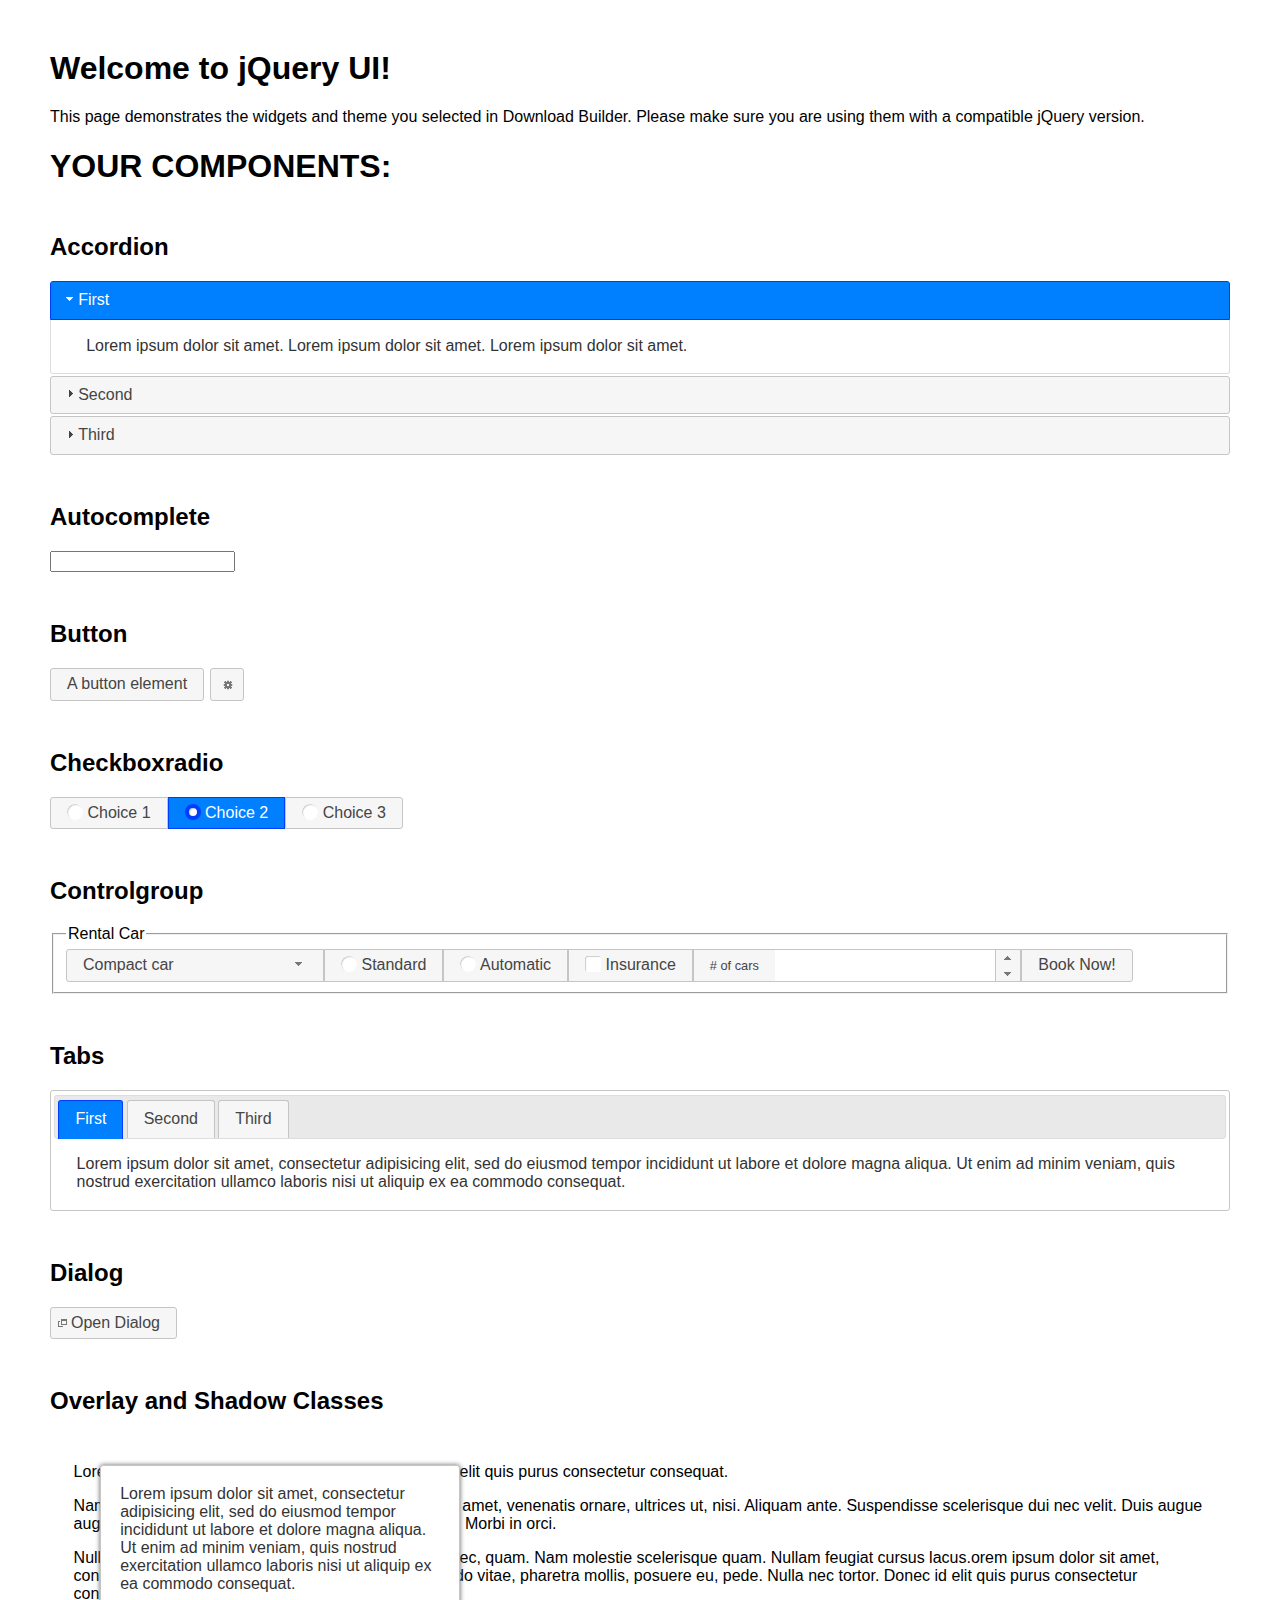
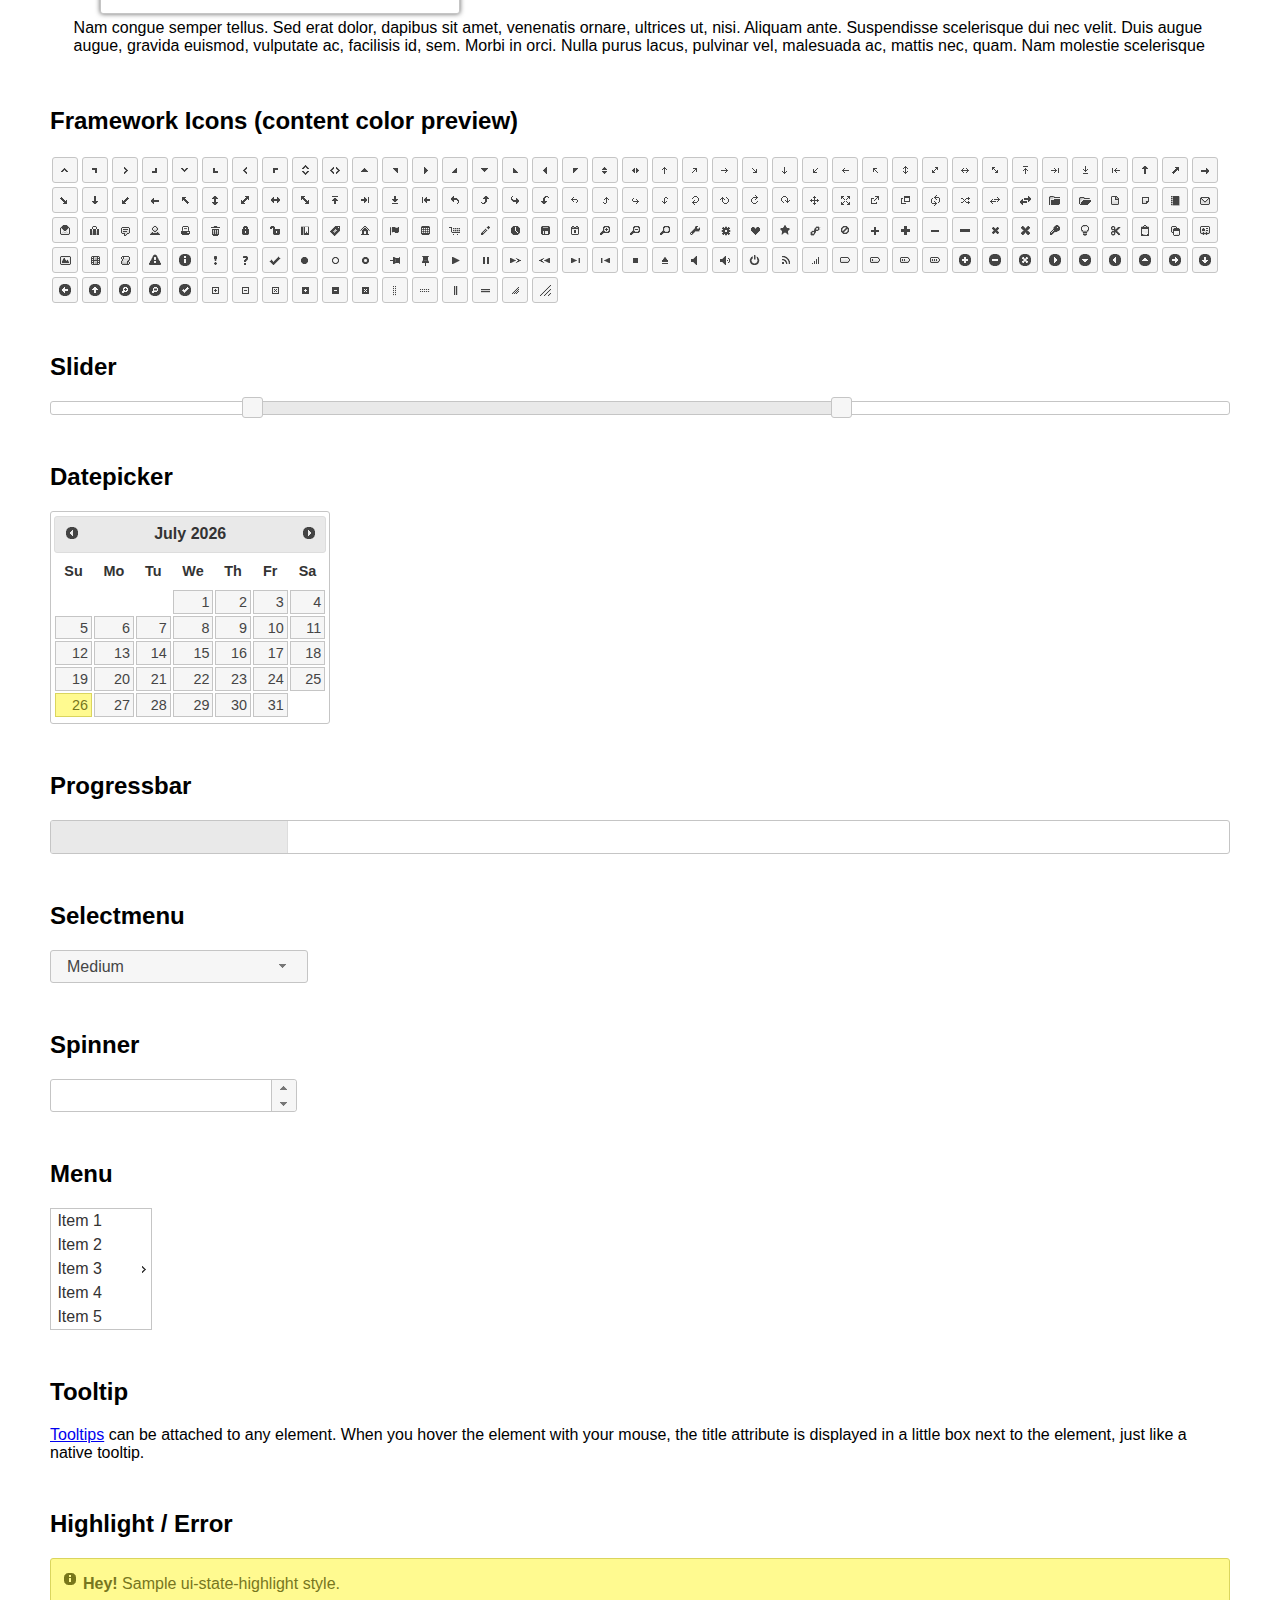
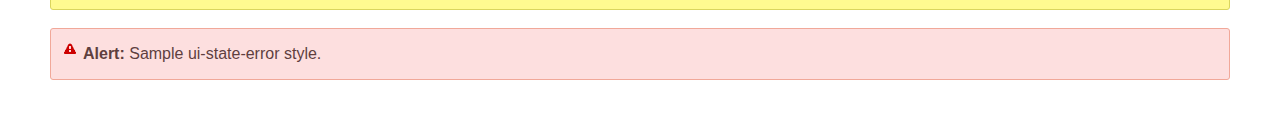
<file: target/boutiqueStore-1/vendor/jqueryui/index.html>
<!doctype html>
<html lang="us">
<head>
	<meta charset="utf-8">
	<title>jQuery UI Example Page</title>
	<link href="jquery-ui.css" rel="stylesheet">
	<style>
	body{
		font-family: "Trebuchet MS", sans-serif;
		margin: 50px;
	}
	.demoHeaders {
		margin-top: 2em;
	}
	#dialog-link {
		padding: .4em 1em .4em 20px;
		text-decoration: none;
		position: relative;
	}
	#dialog-link span.ui-icon {
		margin: 0 5px 0 0;
		position: absolute;
		left: .2em;
		top: 50%;
		margin-top: -8px;
	}
	#icons {
		margin: 0;
		padding: 0;
	}
	#icons li {
		margin: 2px;
		position: relative;
		padding: 4px 0;
		cursor: pointer;
		float: left;
		list-style: none;
	}
	#icons span.ui-icon {
		float: left;
		margin: 0 4px;
	}
	.fakewindowcontain .ui-widget-overlay {
		position: absolute;
	}
	select {
		width: 200px;
	}
	</style>
</head>
<body>

<h1>Welcome to jQuery UI!</h1>

<div class="ui-widget">
	<p>This page demonstrates the widgets and theme you selected in Download Builder. Please make sure you are using them with a compatible jQuery version.</p>
</div>

<h1>YOUR COMPONENTS:</h1>


<!-- Accordion -->
<h2 class="demoHeaders">Accordion</h2>
<div id="accordion">
	<h3>First</h3>
	<div>Lorem ipsum dolor sit amet. Lorem ipsum dolor sit amet. Lorem ipsum dolor sit amet.</div>
	<h3>Second</h3>
	<div>Phasellus mattis tincidunt nibh.</div>
	<h3>Third</h3>
	<div>Nam dui erat, auctor a, dignissim quis.</div>
</div>



<!-- Autocomplete -->
<h2 class="demoHeaders">Autocomplete</h2>
<div>
	<input id="autocomplete" title="type &quot;a&quot;">
</div>



<!-- Button -->
<h2 class="demoHeaders">Button</h2>
<button id="button">A button element</button>
<button id="button-icon">An icon-only button</button>



<!-- Checkboxradio -->
<h2 class="demoHeaders">Checkboxradio</h2>
<form style="margin-top: 1em;">
	<div id="radioset">
		<input type="radio" id="radio1" name="radio"><label for="radio1">Choice 1</label>
		<input type="radio" id="radio2" name="radio" checked="checked"><label for="radio2">Choice 2</label>
		<input type="radio" id="radio3" name="radio"><label for="radio3">Choice 3</label>
	</div>
</form>



<!-- Controlgroup -->
<h2 class="demoHeaders">Controlgroup</h2>
<fieldset>
	<legend>Rental Car</legend>
	<div id="controlgroup">
		<select id="car-type">
			<option>Compact car</option>
			<option>Midsize car</option>
			<option>Full size car</option>
			<option>SUV</option>
			<option>Luxury</option>
			<option>Truck</option>
			<option>Van</option>
		</select>
		<label for="transmission-standard">Standard</label>
		<input type="radio" name="transmission" id="transmission-standard">
		<label for="transmission-automatic">Automatic</label>
		<input type="radio" name="transmission" id="transmission-automatic">
		<label for="insurance">Insurance</label>
		<input type="checkbox" name="insurance" id="insurance">
		<label for="horizontal-spinner" class="ui-controlgroup-label"># of cars</label>
		<input id="horizontal-spinner" class="ui-spinner-input">
		<button>Book Now!</button>
	</div>
</fieldset>



<!-- Tabs -->
<h2 class="demoHeaders">Tabs</h2>
<div id="tabs">
	<ul>
		<li><a href="#tabs-1">First</a></li>
		<li><a href="#tabs-2">Second</a></li>
		<li><a href="#tabs-3">Third</a></li>
	</ul>
	<div id="tabs-1">Lorem ipsum dolor sit amet, consectetur adipisicing elit, sed do eiusmod tempor incididunt ut labore et dolore magna aliqua. Ut enim ad minim veniam, quis nostrud exercitation ullamco laboris nisi ut aliquip ex ea commodo consequat.</div>
	<div id="tabs-2">Phasellus mattis tincidunt nibh. Cras orci urna, blandit id, pretium vel, aliquet ornare, felis. Maecenas scelerisque sem non nisl. Fusce sed lorem in enim dictum bibendum.</div>
	<div id="tabs-3">Nam dui erat, auctor a, dignissim quis, sollicitudin eu, felis. Pellentesque nisi urna, interdum eget, sagittis et, consequat vestibulum, lacus. Mauris porttitor ullamcorper augue.</div>
</div>



<h2 class="demoHeaders">Dialog</h2>
<p>
	<button id="dialog-link" class="ui-button ui-corner-all ui-widget">
		<span class="ui-icon ui-icon-newwin"></span>Open Dialog
	</button>
</p>

<h2 class="demoHeaders">Overlay and Shadow Classes</h2>
<div style="position: relative; width: 96%; height: 200px; padding:1% 2%; overflow:hidden;" class="fakewindowcontain">
	<p>Lorem ipsum dolor sit amet,  Nulla nec tortor. Donec id elit quis purus consectetur consequat. </p><p>Nam congue semper tellus. Sed erat dolor, dapibus sit amet, venenatis ornare, ultrices ut, nisi. Aliquam ante. Suspendisse scelerisque dui nec velit. Duis augue augue, gravida euismod, vulputate ac, facilisis id, sem. Morbi in orci. </p><p>Nulla purus lacus, pulvinar vel, malesuada ac, mattis nec, quam. Nam molestie scelerisque quam. Nullam feugiat cursus lacus.orem ipsum dolor sit amet, consectetur adipiscing elit. Donec libero risus, commodo vitae, pharetra mollis, posuere eu, pede. Nulla nec tortor. Donec id elit quis purus consectetur consequat. </p><p>Nam congue semper tellus. Sed erat dolor, dapibus sit amet, venenatis ornare, ultrices ut, nisi. Aliquam ante. Suspendisse scelerisque dui nec velit. Duis augue augue, gravida euismod, vulputate ac, facilisis id, sem. Morbi in orci. Nulla purus lacus, pulvinar vel, malesuada ac, mattis nec, quam. Nam molestie scelerisque quam. </p><p>Nullam feugiat cursus lacus.orem ipsum dolor sit amet, consectetur adipiscing elit. Donec libero risus, commodo vitae, pharetra mollis, posuere eu, pede. Nulla nec tortor. Donec id elit quis purus consectetur consequat. Nam congue semper tellus. Sed erat dolor, dapibus sit amet, venenatis ornare, ultrices ut, nisi. Aliquam ante. </p><p>Suspendisse scelerisque dui nec velit. Duis augue augue, gravida euismod, vulputate ac, facilisis id, sem. Morbi in orci. Nulla purus lacus, pulvinar vel, malesuada ac, mattis nec, quam. Nam molestie scelerisque quam. Nullam feugiat cursus lacus.orem ipsum dolor sit amet, consectetur adipiscing elit. Donec libero risus, commodo vitae, pharetra mollis, posuere eu, pede. Nulla nec tortor. Donec id elit quis purus consectetur consequat. Nam congue semper tellus. Sed erat dolor, dapibus sit amet, venenatis ornare, ultrices ut, nisi. </p>

	<!-- ui-dialog -->
	<div class="ui-widget-overlay ui-front"></div>
	<div style="position: absolute; width: 320px; left: 50px; top: 30px; padding: 1.2em" class="ui-widget ui-front ui-widget-content ui-corner-all ui-widget-shadow">
		Lorem ipsum dolor sit amet, consectetur adipisicing elit, sed do eiusmod tempor incididunt ut labore et dolore magna aliqua. Ut enim ad minim veniam, quis nostrud exercitation ullamco laboris nisi ut aliquip ex ea commodo consequat.
	</div>

</div>

<!-- ui-dialog -->
<div id="dialog" title="Dialog Title">
	<p>Lorem ipsum dolor sit amet, consectetur adipisicing elit, sed do eiusmod tempor incididunt ut labore et dolore magna aliqua. Ut enim ad minim veniam, quis nostrud exercitation ullamco laboris nisi ut aliquip ex ea commodo consequat.</p>
</div>



<h2 class="demoHeaders">Framework Icons (content color preview)</h2>
<ul id="icons" class="ui-widget ui-helper-clearfix">
	<li class="ui-state-default ui-corner-all" title=".ui-icon-caret-1-n"><span class="ui-icon ui-icon-caret-1-n"></span></li>
	<li class="ui-state-default ui-corner-all" title=".ui-icon-caret-1-ne"><span class="ui-icon ui-icon-caret-1-ne"></span></li>
	<li class="ui-state-default ui-corner-all" title=".ui-icon-caret-1-e"><span class="ui-icon ui-icon-caret-1-e"></span></li>
	<li class="ui-state-default ui-corner-all" title=".ui-icon-caret-1-se"><span class="ui-icon ui-icon-caret-1-se"></span></li>
	<li class="ui-state-default ui-corner-all" title=".ui-icon-caret-1-s"><span class="ui-icon ui-icon-caret-1-s"></span></li>
	<li class="ui-state-default ui-corner-all" title=".ui-icon-caret-1-sw"><span class="ui-icon ui-icon-caret-1-sw"></span></li>
	<li class="ui-state-default ui-corner-all" title=".ui-icon-caret-1-w"><span class="ui-icon ui-icon-caret-1-w"></span></li>
	<li class="ui-state-default ui-corner-all" title=".ui-icon-caret-1-nw"><span class="ui-icon ui-icon-caret-1-nw"></span></li>
	<li class="ui-state-default ui-corner-all" title=".ui-icon-caret-2-n-s"><span class="ui-icon ui-icon-caret-2-n-s"></span></li>
	<li class="ui-state-default ui-corner-all" title=".ui-icon-caret-2-e-w"><span class="ui-icon ui-icon-caret-2-e-w"></span></li>
	<li class="ui-state-default ui-corner-all" title=".ui-icon-triangle-1-n"><span class="ui-icon ui-icon-triangle-1-n"></span></li>
	<li class="ui-state-default ui-corner-all" title=".ui-icon-triangle-1-ne"><span class="ui-icon ui-icon-triangle-1-ne"></span></li>
	<li class="ui-state-default ui-corner-all" title=".ui-icon-triangle-1-e"><span class="ui-icon ui-icon-triangle-1-e"></span></li>
	<li class="ui-state-default ui-corner-all" title=".ui-icon-triangle-1-se"><span class="ui-icon ui-icon-triangle-1-se"></span></li>
	<li class="ui-state-default ui-corner-all" title=".ui-icon-triangle-1-s"><span class="ui-icon ui-icon-triangle-1-s"></span></li>
	<li class="ui-state-default ui-corner-all" title=".ui-icon-triangle-1-sw"><span class="ui-icon ui-icon-triangle-1-sw"></span></li>
	<li class="ui-state-default ui-corner-all" title=".ui-icon-triangle-1-w"><span class="ui-icon ui-icon-triangle-1-w"></span></li>
	<li class="ui-state-default ui-corner-all" title=".ui-icon-triangle-1-nw"><span class="ui-icon ui-icon-triangle-1-nw"></span></li>
	<li class="ui-state-default ui-corner-all" title=".ui-icon-triangle-2-n-s"><span class="ui-icon ui-icon-triangle-2-n-s"></span></li>
	<li class="ui-state-default ui-corner-all" title=".ui-icon-triangle-2-e-w"><span class="ui-icon ui-icon-triangle-2-e-w"></span></li>
	<li class="ui-state-default ui-corner-all" title=".ui-icon-arrow-1-n"><span class="ui-icon ui-icon-arrow-1-n"></span></li>
	<li class="ui-state-default ui-corner-all" title=".ui-icon-arrow-1-ne"><span class="ui-icon ui-icon-arrow-1-ne"></span></li>
	<li class="ui-state-default ui-corner-all" title=".ui-icon-arrow-1-e"><span class="ui-icon ui-icon-arrow-1-e"></span></li>
	<li class="ui-state-default ui-corner-all" title=".ui-icon-arrow-1-se"><span class="ui-icon ui-icon-arrow-1-se"></span></li>
	<li class="ui-state-default ui-corner-all" title=".ui-icon-arrow-1-s"><span class="ui-icon ui-icon-arrow-1-s"></span></li>
	<li class="ui-state-default ui-corner-all" title=".ui-icon-arrow-1-sw"><span class="ui-icon ui-icon-arrow-1-sw"></span></li>
	<li class="ui-state-default ui-corner-all" title=".ui-icon-arrow-1-w"><span class="ui-icon ui-icon-arrow-1-w"></span></li>
	<li class="ui-state-default ui-corner-all" title=".ui-icon-arrow-1-nw"><span class="ui-icon ui-icon-arrow-1-nw"></span></li>
	<li class="ui-state-default ui-corner-all" title=".ui-icon-arrow-2-n-s"><span class="ui-icon ui-icon-arrow-2-n-s"></span></li>
	<li class="ui-state-default ui-corner-all" title=".ui-icon-arrow-2-ne-sw"><span class="ui-icon ui-icon-arrow-2-ne-sw"></span></li>
	<li class="ui-state-default ui-corner-all" title=".ui-icon-arrow-2-e-w"><span class="ui-icon ui-icon-arrow-2-e-w"></span></li>
	<li class="ui-state-default ui-corner-all" title=".ui-icon-arrow-2-se-nw"><span class="ui-icon ui-icon-arrow-2-se-nw"></span></li>
	<li class="ui-state-default ui-corner-all" title=".ui-icon-arrowstop-1-n"><span class="ui-icon ui-icon-arrowstop-1-n"></span></li>
	<li class="ui-state-default ui-corner-all" title=".ui-icon-arrowstop-1-e"><span class="ui-icon ui-icon-arrowstop-1-e"></span></li>
	<li class="ui-state-default ui-corner-all" title=".ui-icon-arrowstop-1-s"><span class="ui-icon ui-icon-arrowstop-1-s"></span></li>
	<li class="ui-state-default ui-corner-all" title=".ui-icon-arrowstop-1-w"><span class="ui-icon ui-icon-arrowstop-1-w"></span></li>
	<li class="ui-state-default ui-corner-all" title=".ui-icon-arrowthick-1-n"><span class="ui-icon ui-icon-arrowthick-1-n"></span></li>
	<li class="ui-state-default ui-corner-all" title=".ui-icon-arrowthick-1-ne"><span class="ui-icon ui-icon-arrowthick-1-ne"></span></li>
	<li class="ui-state-default ui-corner-all" title=".ui-icon-arrowthick-1-e"><span class="ui-icon ui-icon-arrowthick-1-e"></span></li>
	<li class="ui-state-default ui-corner-all" title=".ui-icon-arrowthick-1-se"><span class="ui-icon ui-icon-arrowthick-1-se"></span></li>
	<li class="ui-state-default ui-corner-all" title=".ui-icon-arrowthick-1-s"><span class="ui-icon ui-icon-arrowthick-1-s"></span></li>
	<li class="ui-state-default ui-corner-all" title=".ui-icon-arrowthick-1-sw"><span class="ui-icon ui-icon-arrowthick-1-sw"></span></li>
	<li class="ui-state-default ui-corner-all" title=".ui-icon-arrowthick-1-w"><span class="ui-icon ui-icon-arrowthick-1-w"></span></li>
	<li class="ui-state-default ui-corner-all" title=".ui-icon-arrowthick-1-nw"><span class="ui-icon ui-icon-arrowthick-1-nw"></span></li>
	<li class="ui-state-default ui-corner-all" title=".ui-icon-arrowthick-2-n-s"><span class="ui-icon ui-icon-arrowthick-2-n-s"></span></li>
	<li class="ui-state-default ui-corner-all" title=".ui-icon-arrowthick-2-ne-sw"><span class="ui-icon ui-icon-arrowthick-2-ne-sw"></span></li>
	<li class="ui-state-default ui-corner-all" title=".ui-icon-arrowthick-2-e-w"><span class="ui-icon ui-icon-arrowthick-2-e-w"></span></li>
	<li class="ui-state-default ui-corner-all" title=".ui-icon-arrowthick-2-se-nw"><span class="ui-icon ui-icon-arrowthick-2-se-nw"></span></li>
	<li class="ui-state-default ui-corner-all" title=".ui-icon-arrowthickstop-1-n"><span class="ui-icon ui-icon-arrowthickstop-1-n"></span></li>
	<li class="ui-state-default ui-corner-all" title=".ui-icon-arrowthickstop-1-e"><span class="ui-icon ui-icon-arrowthickstop-1-e"></span></li>
	<li class="ui-state-default ui-corner-all" title=".ui-icon-arrowthickstop-1-s"><span class="ui-icon ui-icon-arrowthickstop-1-s"></span></li>
	<li class="ui-state-default ui-corner-all" title=".ui-icon-arrowthickstop-1-w"><span class="ui-icon ui-icon-arrowthickstop-1-w"></span></li>
	<li class="ui-state-default ui-corner-all" title=".ui-icon-arrowreturnthick-1-w"><span class="ui-icon ui-icon-arrowreturnthick-1-w"></span></li>
	<li class="ui-state-default ui-corner-all" title=".ui-icon-arrowreturnthick-1-n"><span class="ui-icon ui-icon-arrowreturnthick-1-n"></span></li>
	<li class="ui-state-default ui-corner-all" title=".ui-icon-arrowreturnthick-1-e"><span class="ui-icon ui-icon-arrowreturnthick-1-e"></span></li>
	<li class="ui-state-default ui-corner-all" title=".ui-icon-arrowreturnthick-1-s"><span class="ui-icon ui-icon-arrowreturnthick-1-s"></span></li>
	<li class="ui-state-default ui-corner-all" title=".ui-icon-arrowreturn-1-w"><span class="ui-icon ui-icon-arrowreturn-1-w"></span></li>
	<li class="ui-state-default ui-corner-all" title=".ui-icon-arrowreturn-1-n"><span class="ui-icon ui-icon-arrowreturn-1-n"></span></li>
	<li class="ui-state-default ui-corner-all" title=".ui-icon-arrowreturn-1-e"><span class="ui-icon ui-icon-arrowreturn-1-e"></span></li>
	<li class="ui-state-default ui-corner-all" title=".ui-icon-arrowreturn-1-s"><span class="ui-icon ui-icon-arrowreturn-1-s"></span></li>
	<li class="ui-state-default ui-corner-all" title=".ui-icon-arrowrefresh-1-w"><span class="ui-icon ui-icon-arrowrefresh-1-w"></span></li>
	<li class="ui-state-default ui-corner-all" title=".ui-icon-arrowrefresh-1-n"><span class="ui-icon ui-icon-arrowrefresh-1-n"></span></li>
	<li class="ui-state-default ui-corner-all" title=".ui-icon-arrowrefresh-1-e"><span class="ui-icon ui-icon-arrowrefresh-1-e"></span></li>
	<li class="ui-state-default ui-corner-all" title=".ui-icon-arrowrefresh-1-s"><span class="ui-icon ui-icon-arrowrefresh-1-s"></span></li>
	<li class="ui-state-default ui-corner-all" title=".ui-icon-arrow-4"><span class="ui-icon ui-icon-arrow-4"></span></li>
	<li class="ui-state-default ui-corner-all" title=".ui-icon-arrow-4-diag"><span class="ui-icon ui-icon-arrow-4-diag"></span></li>
	<li class="ui-state-default ui-corner-all" title=".ui-icon-extlink"><span class="ui-icon ui-icon-extlink"></span></li>
	<li class="ui-state-default ui-corner-all" title=".ui-icon-newwin"><span class="ui-icon ui-icon-newwin"></span></li>
	<li class="ui-state-default ui-corner-all" title=".ui-icon-refresh"><span class="ui-icon ui-icon-refresh"></span></li>
	<li class="ui-state-default ui-corner-all" title=".ui-icon-shuffle"><span class="ui-icon ui-icon-shuffle"></span></li>
	<li class="ui-state-default ui-corner-all" title=".ui-icon-transfer-e-w"><span class="ui-icon ui-icon-transfer-e-w"></span></li>
	<li class="ui-state-default ui-corner-all" title=".ui-icon-transferthick-e-w"><span class="ui-icon ui-icon-transferthick-e-w"></span></li>
	<li class="ui-state-default ui-corner-all" title=".ui-icon-folder-collapsed"><span class="ui-icon ui-icon-folder-collapsed"></span></li>
	<li class="ui-state-default ui-corner-all" title=".ui-icon-folder-open"><span class="ui-icon ui-icon-folder-open"></span></li>
	<li class="ui-state-default ui-corner-all" title=".ui-icon-document"><span class="ui-icon ui-icon-document"></span></li>
	<li class="ui-state-default ui-corner-all" title=".ui-icon-document-b"><span class="ui-icon ui-icon-document-b"></span></li>
	<li class="ui-state-default ui-corner-all" title=".ui-icon-note"><span class="ui-icon ui-icon-note"></span></li>
	<li class="ui-state-default ui-corner-all" title=".ui-icon-mail-closed"><span class="ui-icon ui-icon-mail-closed"></span></li>
	<li class="ui-state-default ui-corner-all" title=".ui-icon-mail-open"><span class="ui-icon ui-icon-mail-open"></span></li>
	<li class="ui-state-default ui-corner-all" title=".ui-icon-suitcase"><span class="ui-icon ui-icon-suitcase"></span></li>
	<li class="ui-state-default ui-corner-all" title=".ui-icon-comment"><span class="ui-icon ui-icon-comment"></span></li>
	<li class="ui-state-default ui-corner-all" title=".ui-icon-person"><span class="ui-icon ui-icon-person"></span></li>
	<li class="ui-state-default ui-corner-all" title=".ui-icon-print"><span class="ui-icon ui-icon-print"></span></li>
	<li class="ui-state-default ui-corner-all" title=".ui-icon-trash"><span class="ui-icon ui-icon-trash"></span></li>
	<li class="ui-state-default ui-corner-all" title=".ui-icon-locked"><span class="ui-icon ui-icon-locked"></span></li>
	<li class="ui-state-default ui-corner-all" title=".ui-icon-unlocked"><span class="ui-icon ui-icon-unlocked"></span></li>
	<li class="ui-state-default ui-corner-all" title=".ui-icon-bookmark"><span class="ui-icon ui-icon-bookmark"></span></li>
	<li class="ui-state-default ui-corner-all" title=".ui-icon-tag"><span class="ui-icon ui-icon-tag"></span></li>
	<li class="ui-state-default ui-corner-all" title=".ui-icon-home"><span class="ui-icon ui-icon-home"></span></li>
	<li class="ui-state-default ui-corner-all" title=".ui-icon-flag"><span class="ui-icon ui-icon-flag"></span></li>
	<li class="ui-state-default ui-corner-all" title=".ui-icon-calculator"><span class="ui-icon ui-icon-calculator"></span></li>
	<li class="ui-state-default ui-corner-all" title=".ui-icon-cart"><span class="ui-icon ui-icon-cart"></span></li>
	<li class="ui-state-default ui-corner-all" title=".ui-icon-pencil"><span class="ui-icon ui-icon-pencil"></span></li>
	<li class="ui-state-default ui-corner-all" title=".ui-icon-clock"><span class="ui-icon ui-icon-clock"></span></li>
	<li class="ui-state-default ui-corner-all" title=".ui-icon-disk"><span class="ui-icon ui-icon-disk"></span></li>
	<li class="ui-state-default ui-corner-all" title=".ui-icon-calendar"><span class="ui-icon ui-icon-calendar"></span></li>
	<li class="ui-state-default ui-corner-all" title=".ui-icon-zoomin"><span class="ui-icon ui-icon-zoomin"></span></li>
	<li class="ui-state-default ui-corner-all" title=".ui-icon-zoomout"><span class="ui-icon ui-icon-zoomout"></span></li>
	<li class="ui-state-default ui-corner-all" title=".ui-icon-search"><span class="ui-icon ui-icon-search"></span></li>
	<li class="ui-state-default ui-corner-all" title=".ui-icon-wrench"><span class="ui-icon ui-icon-wrench"></span></li>
	<li class="ui-state-default ui-corner-all" title=".ui-icon-gear"><span class="ui-icon ui-icon-gear"></span></li>
	<li class="ui-state-default ui-corner-all" title=".ui-icon-heart"><span class="ui-icon ui-icon-heart"></span></li>
	<li class="ui-state-default ui-corner-all" title=".ui-icon-star"><span class="ui-icon ui-icon-star"></span></li>
	<li class="ui-state-default ui-corner-all" title=".ui-icon-link"><span class="ui-icon ui-icon-link"></span></li>
	<li class="ui-state-default ui-corner-all" title=".ui-icon-cancel"><span class="ui-icon ui-icon-cancel"></span></li>
	<li class="ui-state-default ui-corner-all" title=".ui-icon-plus"><span class="ui-icon ui-icon-plus"></span></li>
	<li class="ui-state-default ui-corner-all" title=".ui-icon-plusthick"><span class="ui-icon ui-icon-plusthick"></span></li>
	<li class="ui-state-default ui-corner-all" title=".ui-icon-minus"><span class="ui-icon ui-icon-minus"></span></li>
	<li class="ui-state-default ui-corner-all" title=".ui-icon-minusthick"><span class="ui-icon ui-icon-minusthick"></span></li>
	<li class="ui-state-default ui-corner-all" title=".ui-icon-close"><span class="ui-icon ui-icon-close"></span></li>
	<li class="ui-state-default ui-corner-all" title=".ui-icon-closethick"><span class="ui-icon ui-icon-closethick"></span></li>
	<li class="ui-state-default ui-corner-all" title=".ui-icon-key"><span class="ui-icon ui-icon-key"></span></li>
	<li class="ui-state-default ui-corner-all" title=".ui-icon-lightbulb"><span class="ui-icon ui-icon-lightbulb"></span></li>
	<li class="ui-state-default ui-corner-all" title=".ui-icon-scissors"><span class="ui-icon ui-icon-scissors"></span></li>
	<li class="ui-state-default ui-corner-all" title=".ui-icon-clipboard"><span class="ui-icon ui-icon-clipboard"></span></li>
	<li class="ui-state-default ui-corner-all" title=".ui-icon-copy"><span class="ui-icon ui-icon-copy"></span></li>
	<li class="ui-state-default ui-corner-all" title=".ui-icon-contact"><span class="ui-icon ui-icon-contact"></span></li>
	<li class="ui-state-default ui-corner-all" title=".ui-icon-image"><span class="ui-icon ui-icon-image"></span></li>
	<li class="ui-state-default ui-corner-all" title=".ui-icon-video"><span class="ui-icon ui-icon-video"></span></li>
	<li class="ui-state-default ui-corner-all" title=".ui-icon-script"><span class="ui-icon ui-icon-script"></span></li>
	<li class="ui-state-default ui-corner-all" title=".ui-icon-alert"><span class="ui-icon ui-icon-alert"></span></li>
	<li class="ui-state-default ui-corner-all" title=".ui-icon-info"><span class="ui-icon ui-icon-info"></span></li>
	<li class="ui-state-default ui-corner-all" title=".ui-icon-notice"><span class="ui-icon ui-icon-notice"></span></li>
	<li class="ui-state-default ui-corner-all" title=".ui-icon-help"><span class="ui-icon ui-icon-help"></span></li>
	<li class="ui-state-default ui-corner-all" title=".ui-icon-check"><span class="ui-icon ui-icon-check"></span></li>
	<li class="ui-state-default ui-corner-all" title=".ui-icon-bullet"><span class="ui-icon ui-icon-bullet"></span></li>
	<li class="ui-state-default ui-corner-all" title=".ui-icon-radio-off"><span class="ui-icon ui-icon-radio-off"></span></li>
	<li class="ui-state-default ui-corner-all" title=".ui-icon-radio-on"><span class="ui-icon ui-icon-radio-on"></span></li>
	<li class="ui-state-default ui-corner-all" title=".ui-icon-pin-w"><span class="ui-icon ui-icon-pin-w"></span></li>
	<li class="ui-state-default ui-corner-all" title=".ui-icon-pin-s"><span class="ui-icon ui-icon-pin-s"></span></li>
	<li class="ui-state-default ui-corner-all" title=".ui-icon-play"><span class="ui-icon ui-icon-play"></span></li>
	<li class="ui-state-default ui-corner-all" title=".ui-icon-pause"><span class="ui-icon ui-icon-pause"></span></li>
	<li class="ui-state-default ui-corner-all" title=".ui-icon-seek-next"><span class="ui-icon ui-icon-seek-next"></span></li>
	<li class="ui-state-default ui-corner-all" title=".ui-icon-seek-prev"><span class="ui-icon ui-icon-seek-prev"></span></li>
	<li class="ui-state-default ui-corner-all" title=".ui-icon-seek-end"><span class="ui-icon ui-icon-seek-end"></span></li>
	<li class="ui-state-default ui-corner-all" title=".ui-icon-seek-first"><span class="ui-icon ui-icon-seek-first"></span></li>
	<li class="ui-state-default ui-corner-all" title=".ui-icon-stop"><span class="ui-icon ui-icon-stop"></span></li>
	<li class="ui-state-default ui-corner-all" title=".ui-icon-eject"><span class="ui-icon ui-icon-eject"></span></li>
	<li class="ui-state-default ui-corner-all" title=".ui-icon-volume-off"><span class="ui-icon ui-icon-volume-off"></span></li>
	<li class="ui-state-default ui-corner-all" title=".ui-icon-volume-on"><span class="ui-icon ui-icon-volume-on"></span></li>
	<li class="ui-state-default ui-corner-all" title=".ui-icon-power"><span class="ui-icon ui-icon-power"></span></li>
	<li class="ui-state-default ui-corner-all" title=".ui-icon-signal-diag"><span class="ui-icon ui-icon-signal-diag"></span></li>
	<li class="ui-state-default ui-corner-all" title=".ui-icon-signal"><span class="ui-icon ui-icon-signal"></span></li>
	<li class="ui-state-default ui-corner-all" title=".ui-icon-battery-0"><span class="ui-icon ui-icon-battery-0"></span></li>
	<li class="ui-state-default ui-corner-all" title=".ui-icon-battery-1"><span class="ui-icon ui-icon-battery-1"></span></li>
	<li class="ui-state-default ui-corner-all" title=".ui-icon-battery-2"><span class="ui-icon ui-icon-battery-2"></span></li>
	<li class="ui-state-default ui-corner-all" title=".ui-icon-battery-3"><span class="ui-icon ui-icon-battery-3"></span></li>
	<li class="ui-state-default ui-corner-all" title=".ui-icon-circle-plus"><span class="ui-icon ui-icon-circle-plus"></span></li>
	<li class="ui-state-default ui-corner-all" title=".ui-icon-circle-minus"><span class="ui-icon ui-icon-circle-minus"></span></li>
	<li class="ui-state-default ui-corner-all" title=".ui-icon-circle-close"><span class="ui-icon ui-icon-circle-close"></span></li>
	<li class="ui-state-default ui-corner-all" title=".ui-icon-circle-triangle-e"><span class="ui-icon ui-icon-circle-triangle-e"></span></li>
	<li class="ui-state-default ui-corner-all" title=".ui-icon-circle-triangle-s"><span class="ui-icon ui-icon-circle-triangle-s"></span></li>
	<li class="ui-state-default ui-corner-all" title=".ui-icon-circle-triangle-w"><span class="ui-icon ui-icon-circle-triangle-w"></span></li>
	<li class="ui-state-default ui-corner-all" title=".ui-icon-circle-triangle-n"><span class="ui-icon ui-icon-circle-triangle-n"></span></li>
	<li class="ui-state-default ui-corner-all" title=".ui-icon-circle-arrow-e"><span class="ui-icon ui-icon-circle-arrow-e"></span></li>
	<li class="ui-state-default ui-corner-all" title=".ui-icon-circle-arrow-s"><span class="ui-icon ui-icon-circle-arrow-s"></span></li>
	<li class="ui-state-default ui-corner-all" title=".ui-icon-circle-arrow-w"><span class="ui-icon ui-icon-circle-arrow-w"></span></li>
	<li class="ui-state-default ui-corner-all" title=".ui-icon-circle-arrow-n"><span class="ui-icon ui-icon-circle-arrow-n"></span></li>
	<li class="ui-state-default ui-corner-all" title=".ui-icon-circle-zoomin"><span class="ui-icon ui-icon-circle-zoomin"></span></li>
	<li class="ui-state-default ui-corner-all" title=".ui-icon-circle-zoomout"><span class="ui-icon ui-icon-circle-zoomout"></span></li>
	<li class="ui-state-default ui-corner-all" title=".ui-icon-circle-check"><span class="ui-icon ui-icon-circle-check"></span></li>
	<li class="ui-state-default ui-corner-all" title=".ui-icon-circlesmall-plus"><span class="ui-icon ui-icon-circlesmall-plus"></span></li>
	<li class="ui-state-default ui-corner-all" title=".ui-icon-circlesmall-minus"><span class="ui-icon ui-icon-circlesmall-minus"></span></li>
	<li class="ui-state-default ui-corner-all" title=".ui-icon-circlesmall-close"><span class="ui-icon ui-icon-circlesmall-close"></span></li>
	<li class="ui-state-default ui-corner-all" title=".ui-icon-squaresmall-plus"><span class="ui-icon ui-icon-squaresmall-plus"></span></li>
	<li class="ui-state-default ui-corner-all" title=".ui-icon-squaresmall-minus"><span class="ui-icon ui-icon-squaresmall-minus"></span></li>
	<li class="ui-state-default ui-corner-all" title=".ui-icon-squaresmall-close"><span class="ui-icon ui-icon-squaresmall-close"></span></li>
	<li class="ui-state-default ui-corner-all" title=".ui-icon-grip-dotted-vertical"><span class="ui-icon ui-icon-grip-dotted-vertical"></span></li>
	<li class="ui-state-default ui-corner-all" title=".ui-icon-grip-dotted-horizontal"><span class="ui-icon ui-icon-grip-dotted-horizontal"></span></li>
	<li class="ui-state-default ui-corner-all" title=".ui-icon-grip-solid-vertical"><span class="ui-icon ui-icon-grip-solid-vertical"></span></li>
	<li class="ui-state-default ui-corner-all" title=".ui-icon-grip-solid-horizontal"><span class="ui-icon ui-icon-grip-solid-horizontal"></span></li>
	<li class="ui-state-default ui-corner-all" title=".ui-icon-gripsmall-diagonal-se"><span class="ui-icon ui-icon-gripsmall-diagonal-se"></span></li>
	<li class="ui-state-default ui-corner-all" title=".ui-icon-grip-diagonal-se"><span class="ui-icon ui-icon-grip-diagonal-se"></span></li>
</ul>


<!-- Slider -->
<h2 class="demoHeaders">Slider</h2>
<div id="slider"></div>



<!-- Datepicker -->
<h2 class="demoHeaders">Datepicker</h2>
<div id="datepicker"></div>



<!-- Progressbar -->
<h2 class="demoHeaders">Progressbar</h2>
<div id="progressbar"></div>



<!-- Progressbar -->
<h2 class="demoHeaders">Selectmenu</h2>
<select id="selectmenu">
	<option>Slower</option>
	<option>Slow</option>
	<option selected="selected">Medium</option>
	<option>Fast</option>
	<option>Faster</option>
</select>



<!-- Spinner -->
<h2 class="demoHeaders">Spinner</h2>
<input id="spinner">



<!-- Menu -->
<h2 class="demoHeaders">Menu</h2>
<ul style="width:100px;" id="menu">
	<li><div>Item 1</div></li>
	<li><div>Item 2</div></li>
	<li><div>Item 3</div>
		<ul>
			<li><div>Item 3-1</div></li>
			<li><div>Item 3-2</div></li>
			<li><div>Item 3-3</div></li>
			<li><div>Item 3-4</div></li>
			<li><div>Item 3-5</div></li>
		</ul>
	</li>
	<li><div>Item 4</div></li>
	<li><div>Item 5</div></li>
</ul>



<!-- Tooltip -->
<h2 class="demoHeaders">Tooltip</h2>
<p id="tooltip">
	<a href="#" title="That&apos;s what this widget is">Tooltips</a> can be attached to any element. When you hover
the element with your mouse, the title attribute is displayed in a little box next to the element, just like a native tooltip.
</p>


<!-- Highlight / Error -->
<h2 class="demoHeaders">Highlight / Error</h2>
<div class="ui-widget">
	<div class="ui-state-highlight ui-corner-all" style="margin-top: 20px; padding: 0 .7em;">
		<p><span class="ui-icon ui-icon-info" style="float: left; margin-right: .3em;"></span>
		<strong>Hey!</strong> Sample ui-state-highlight style.</p>
	</div>
</div>
<br>
<div class="ui-widget">
	<div class="ui-state-error ui-corner-all" style="padding: 0 .7em;">
		<p><span class="ui-icon ui-icon-alert" style="float: left; margin-right: .3em;"></span>
		<strong>Alert:</strong> Sample ui-state-error style.</p>
	</div>
</div>

<script src="external/jquery/jquery.js"></script>
<script src="jquery-ui.js"></script>
<script>

$( "#accordion" ).accordion();



var availableTags = [
	"ActionScript",
	"AppleScript",
	"Asp",
	"BASIC",
	"C",
	"C++",
	"Clojure",
	"COBOL",
	"ColdFusion",
	"Erlang",
	"Fortran",
	"Groovy",
	"Haskell",
	"Java",
	"JavaScript",
	"Lisp",
	"Perl",
	"PHP",
	"Python",
	"Ruby",
	"Scala",
	"Scheme"
];
$( "#autocomplete" ).autocomplete({
	source: availableTags
});



$( "#button" ).button();
$( "#button-icon" ).button({
	icon: "ui-icon-gear",
	showLabel: false
});



$( "#radioset" ).buttonset();



$( "#controlgroup" ).controlgroup();



$( "#tabs" ).tabs();



$( "#dialog" ).dialog({
	autoOpen: false,
	width: 400,
	buttons: [
		{
			text: "Ok",
			click: function() {
				$( this ).dialog( "close" );
			}
		},
		{
			text: "Cancel",
			click: function() {
				$( this ).dialog( "close" );
			}
		}
	]
});

// Link to open the dialog
$( "#dialog-link" ).click(function( event ) {
	$( "#dialog" ).dialog( "open" );
	event.preventDefault();
});



$( "#datepicker" ).datepicker({
	inline: true
});



$( "#slider" ).slider({
	range: true,
	values: [ 17, 67 ]
});



$( "#progressbar" ).progressbar({
	value: 20
});



$( "#spinner" ).spinner();



$( "#menu" ).menu();



$( "#tooltip" ).tooltip();



$( "#selectmenu" ).selectmenu();


// Hover states on the static widgets
$( "#dialog-link, #icons li" ).hover(
	function() {
		$( this ).addClass( "ui-state-hover" );
	},
	function() {
		$( this ).removeClass( "ui-state-hover" );
	}
);
</script>
</body>
</html>
</file>
